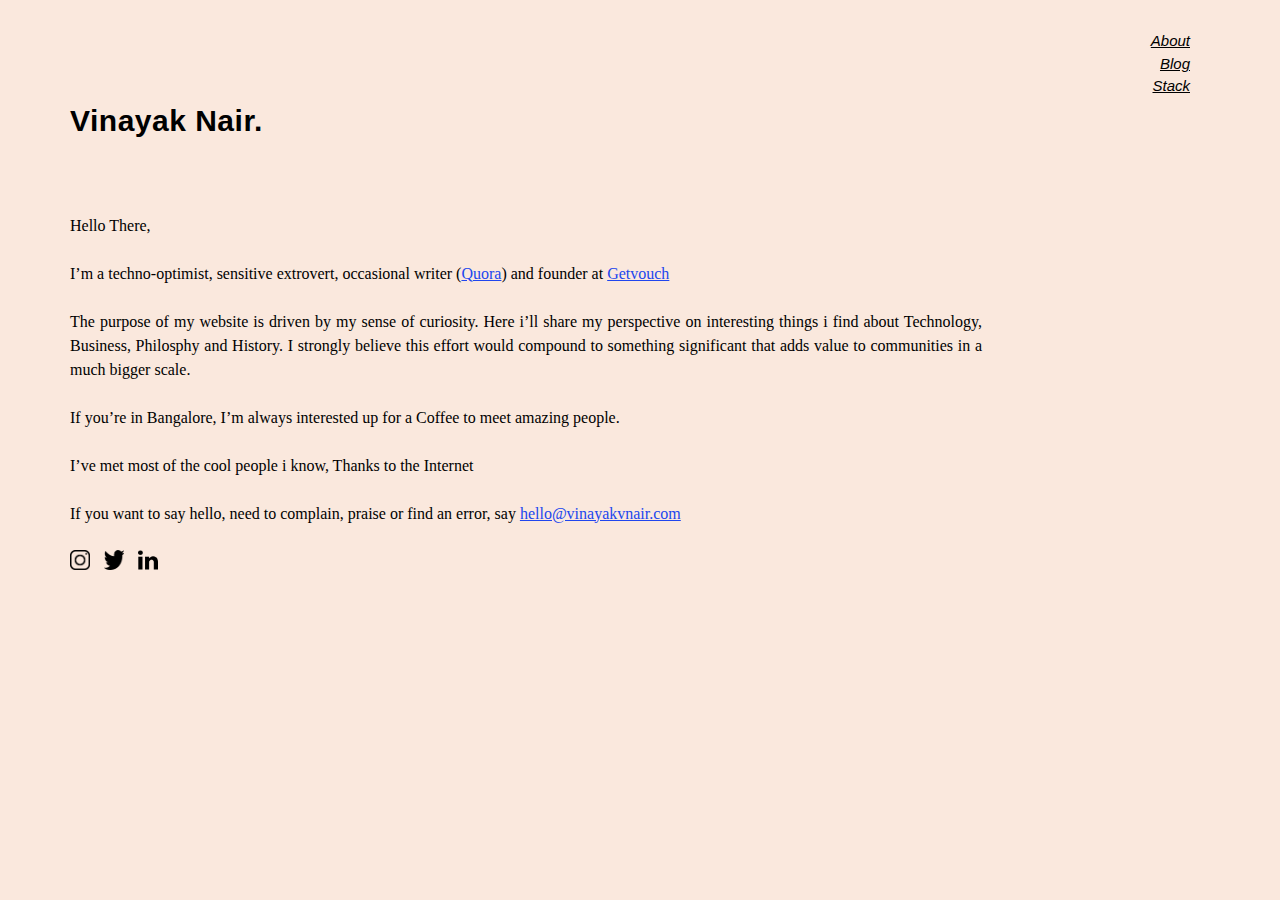
<file: index.html>
<!DOCTYPE html>
<html lang="en">
<head>
<!-- start Mixpanel --><script type="text/javascript">(function(c,a){if(!a.__SV){var b=window;try{var d,m,j,k=b.location,f=k.hash;d=function(a,b){return(m=a.match(RegExp(b+"=([^&]*)")))?m[1]:null};f&&d(f,"state")&&(j=JSON.parse(decodeURIComponent(d(f,"state"))),"mpeditor"===j.action&&(b.sessionStorage.setItem("_mpcehash",f),history.replaceState(j.desiredHash||"",c.title,k.pathname+k.search)))}catch(n){}var l,h;window.mixpanel=a;a._i=[];a.init=function(b,d,g){function c(b,i){var a=i.split(".");2==a.length&&(b=b[a[0]],i=a[1]);b[i]=function(){b.push([i].concat(Array.prototype.slice.call(arguments,
0)))}}var e=a;"undefined"!==typeof g?e=a[g]=[]:g="mixpanel";e.people=e.people||[];e.toString=function(b){var a="mixpanel";"mixpanel"!==g&&(a+="."+g);b||(a+=" (stub)");return a};e.people.toString=function(){return e.toString(1)+".people (stub)"};l="disable time_event track track_pageview track_links track_forms track_with_groups add_group set_group remove_group register register_once alias unregister identify name_tag set_config reset opt_in_tracking opt_out_tracking has_opted_in_tracking has_opted_out_tracking clear_opt_in_out_tracking people.set people.set_once people.unset people.increment people.append people.union people.track_charge people.clear_charges people.delete_user people.remove".split(" ");
for(h=0;h<l.length;h++)c(e,l[h]);var f="set set_once union unset remove delete".split(" ");e.get_group=function(){function a(c){b[c]=function(){call2_args=arguments;call2=[c].concat(Array.prototype.slice.call(call2_args,0));e.push([d,call2])}}for(var b={},d=["get_group"].concat(Array.prototype.slice.call(arguments,0)),c=0;c<f.length;c++)a(f[c]);return b};a._i.push([b,d,g])};a.__SV=1.2;b=c.createElement("script");b.type="text/javascript";b.async=!0;b.src="undefined"!==typeof MIXPANEL_CUSTOM_LIB_URL?
MIXPANEL_CUSTOM_LIB_URL:"file:"===c.location.protocol&&"//cdn4.mxpnl.com/libs/mixpanel-2-latest.min.js".match(/^\/\//)?"https://cdn4.mxpnl.com/libs/mixpanel-2-latest.min.js":"//cdn4.mxpnl.com/libs/mixpanel-2-latest.min.js";d=c.getElementsByTagName("script")[0];d.parentNode.insertBefore(b,d)}})(document,window.mixpanel||[]);
mixpanel.init("014702ac34209dba0b68866fcf72b175");</script><!-- end Mixpanel -->

<link href="https://fonts.googleapis.com/css?family=Noto+Sans+HK|Noto+Serif+TC|Roboto+Condensed&display=swap" rel="stylesheet">

<title>Vinayak Nair </title>
<script src="javascript/mixpanel.js"></script>
<script> type="text/javascript"
   pagevisits();
</script>
<!-- for-mobile-apps -->
<meta name="viewport" content="width=device-width, initial-scale=1">
<meta http-equiv="Content-Type" content="text/html; charset=utf-8" />
<meta name="keywords" content="Vinayak Nair, blog, vinayakvnair.com, Entrepreneur, 
vinayakvnair, vinayak v nair, vinayak, nair, reffera, startup, Bangalore, Silicon Valley, Reffera.co" />


	
	<!-- css files -->
  
    <link href="css/style.css" rel='stylesheet' type='text/css' /><!-- custom css -->

<!-- Global site tag (gtag.js) - Google Analytics -->
<script async src="https://www.googletagmanager.com/gtag/js?id=UA-140449718-1"></script>
<script> 
  window.dataLayer = window.dataLayer || [];
  function gtag(){dataLayer.push(arguments);}
  gtag('js', new Date());

  gtag('config', 'UA-140449718-1');
</script>
</head>
<body>
<script>
	instagram();
</script>
<script>
	twitter();
</script>
<script>
	linkedin();
</script>

	<div class="layer">
		<div class="container">
				<div id="menu">
						<ul>
							<li><a href="index.html"><u>About</u></a></li>
							<li><a href="blog.html"><u>Blog</u></a></li>
							<!-- <li><a href="bookshelf.html"><u>Bookshelf</u></a></li> -->
							<!--<li><a href="people.html"><u>People</u></a></li>-->
							<li><a href="stack.html"><u>Stack</u></a>
						</ul>
						</div>
				
			<div class="banner-text-section">
								<span class="headname">Vinayak <span>Nair.</span> </span>
							  <br></br>
								 <br> Hello There,</br> 
                  <br> I’m a techno-optimist, sensitive extrovert, occasional writer (<a class="reffera" href="https://www.quora.com/profile/Vinayak-Nair-36" target="_blank"><u>Quora</u></a>) and founder at <a class="reffera" href="https://getvouch.me" target="_blank"><u>Getvouch</u></a></br>
									<br>The purpose of my website is driven by my sense of curiosity. Here i’ll share my perspective on 
											interesting things i find about Technology, Business, Philosphy and History. 
											I strongly believe this effort would compound to something significant
											 that adds value to communities in a much bigger scale.  </br>

									<br>If you’re in Bangalore, I’m always interested up for a Coffee to meet amazing people.</br>
                  
                  <br> I’ve met most of the cool people i know, Thanks to the Internet </br>

                  <br> If you want to say hello, need to complain, praise or find an error, say <u class="reffera">hello@vinayakvnair.com</u> </br>
									<br> <a id="instalink" href="https://www.instagram.com/vinayak.fyi/" target="_blank">  <img class="somo" src="images/instagram.png"> </a>
									             <a id="tweetlink" href="https://twitter.com/iamvinayaknair" target="_blank" > <img class="somo" src="images/twitter.png" hspace="10"> </a> <a id="linkedlink" href="https://www.linkedin.com/in/vinayak-nair/" target="_blank"><img class="somo" src="images/linkedin.png"></a>  
															</br>
															
				
					</div>
					
				</div>
	
			</div>
		</div>
	</div>


</div>
</div>
</file>
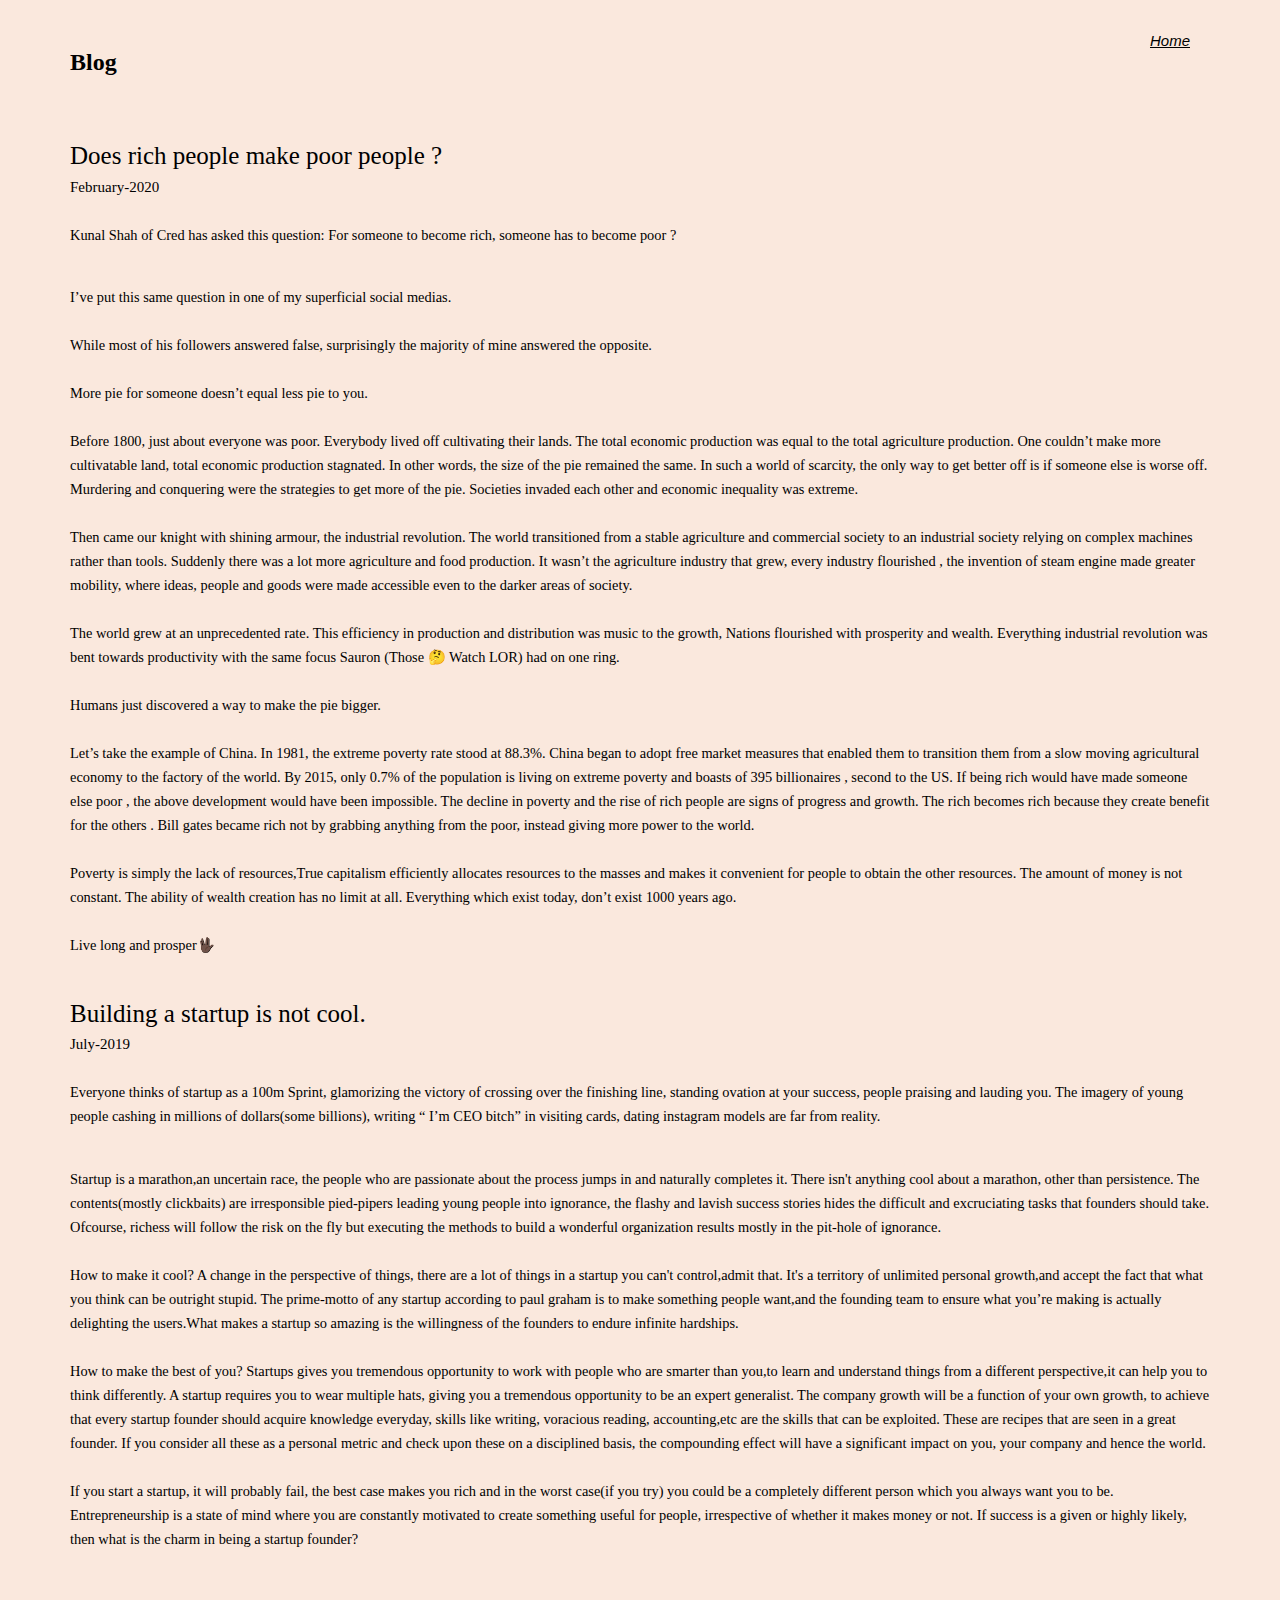
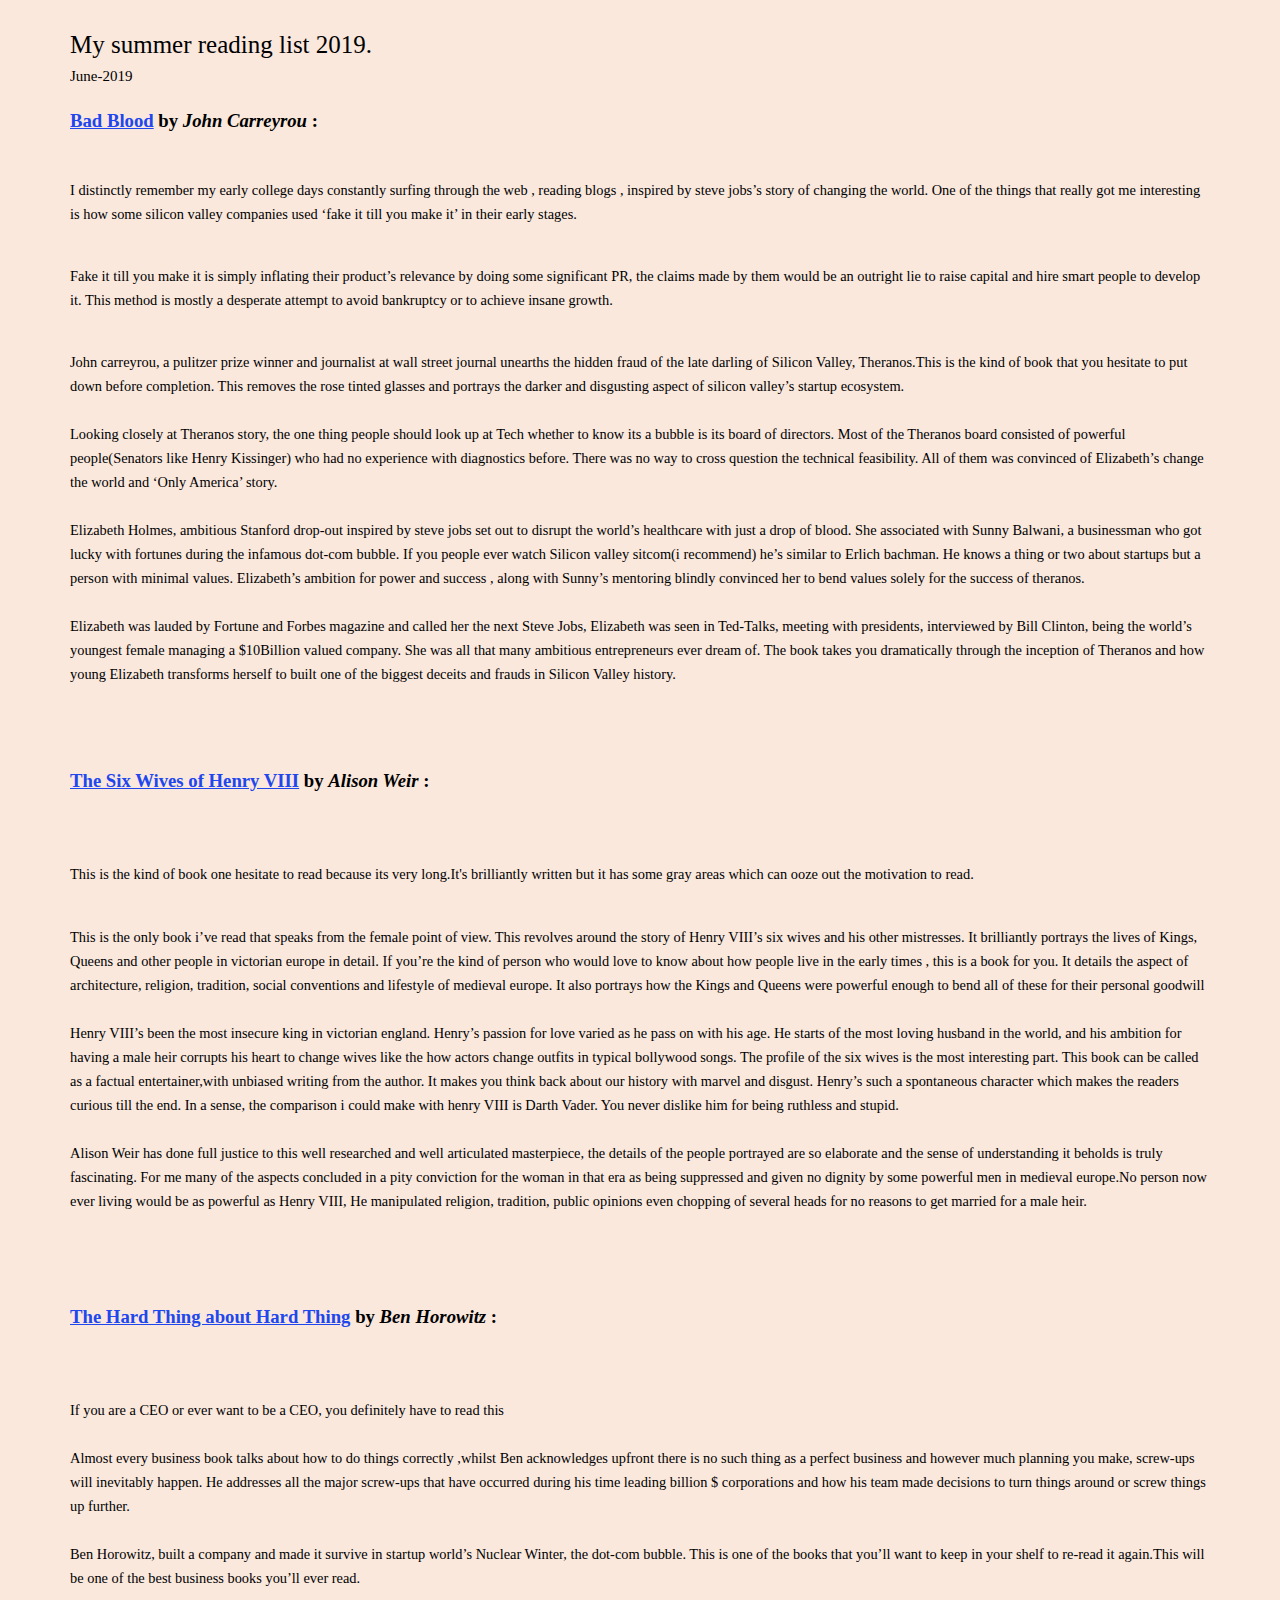
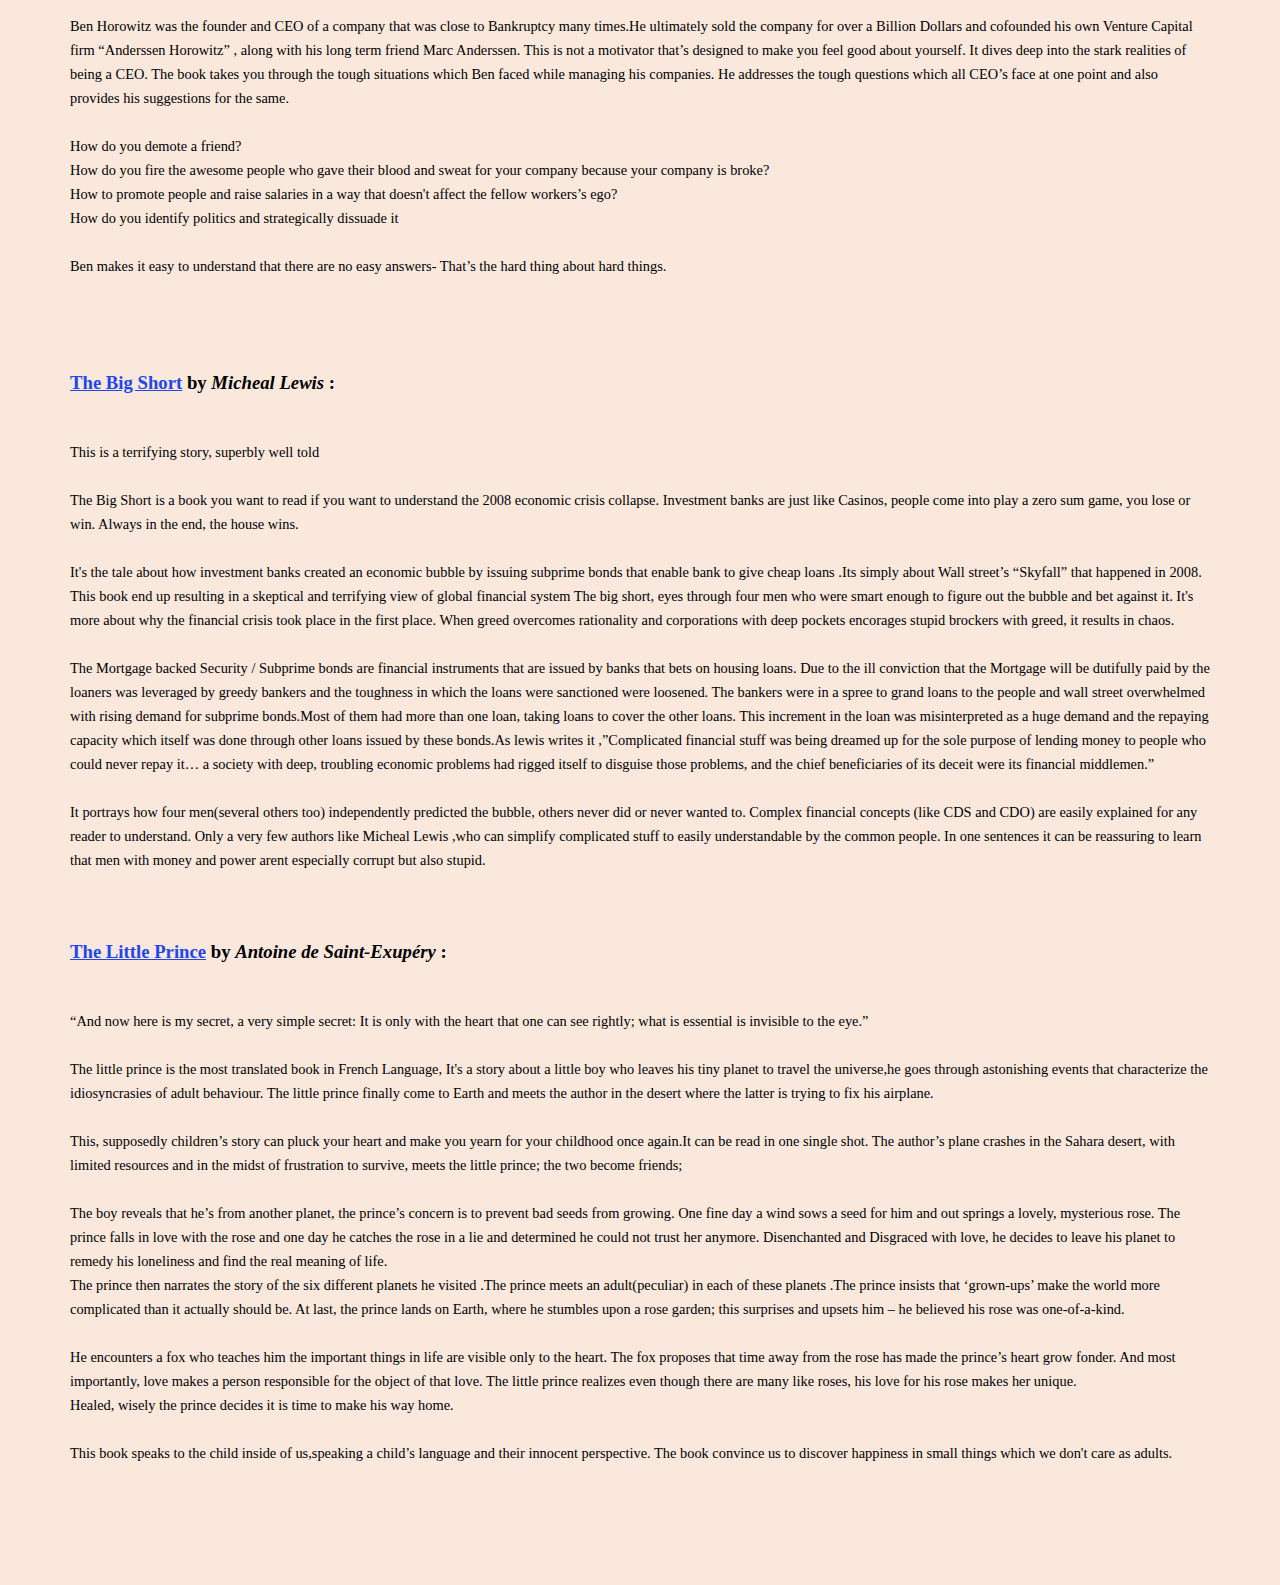
<file: blog.html>
<!DOCTYPE html>
<html lang="en">
<head>
<!-- start Mixpanel --><script type="text/javascript">(function(c,a){if(!a.__SV){var b=window;try{var d,m,j,k=b.location,f=k.hash;d=function(a,b){return(m=a.match(RegExp(b+"=([^&]*)")))?m[1]:null};f&&d(f,"state")&&(j=JSON.parse(decodeURIComponent(d(f,"state"))),"mpeditor"===j.action&&(b.sessionStorage.setItem("_mpcehash",f),history.replaceState(j.desiredHash||"",c.title,k.pathname+k.search)))}catch(n){}var l,h;window.mixpanel=a;a._i=[];a.init=function(b,d,g){function c(b,i){var a=i.split(".");2==a.length&&(b=b[a[0]],i=a[1]);b[i]=function(){b.push([i].concat(Array.prototype.slice.call(arguments,
0)))}}var e=a;"undefined"!==typeof g?e=a[g]=[]:g="mixpanel";e.people=e.people||[];e.toString=function(b){var a="mixpanel";"mixpanel"!==g&&(a+="."+g);b||(a+=" (stub)");return a};e.people.toString=function(){return e.toString(1)+".people (stub)"};l="disable time_event track track_pageview track_links track_forms track_with_groups add_group set_group remove_group register register_once alias unregister identify name_tag set_config reset opt_in_tracking opt_out_tracking has_opted_in_tracking has_opted_out_tracking clear_opt_in_out_tracking people.set people.set_once people.unset people.increment people.append people.union people.track_charge people.clear_charges people.delete_user people.remove".split(" ");
for(h=0;h<l.length;h++)c(e,l[h]);var f="set set_once union unset remove delete".split(" ");e.get_group=function(){function a(c){b[c]=function(){call2_args=arguments;call2=[c].concat(Array.prototype.slice.call(call2_args,0));e.push([d,call2])}}for(var b={},d=["get_group"].concat(Array.prototype.slice.call(arguments,0)),c=0;c<f.length;c++)a(f[c]);return b};a._i.push([b,d,g])};a.__SV=1.2;b=c.createElement("script");b.type="text/javascript";b.async=!0;b.src="undefined"!==typeof MIXPANEL_CUSTOM_LIB_URL?
MIXPANEL_CUSTOM_LIB_URL:"file:"===c.location.protocol&&"//cdn4.mxpnl.com/libs/mixpanel-2-latest.min.js".match(/^\/\//)?"https://cdn4.mxpnl.com/libs/mixpanel-2-latest.min.js":"//cdn4.mxpnl.com/libs/mixpanel-2-latest.min.js";d=c.getElementsByTagName("script")[0];d.parentNode.insertBefore(b,d)}})(document,window.mixpanel||[]);
mixpanel.init("014702ac34209dba0b68866fcf72b175");</script><!-- end Mixpanel -->


 <script src="javascript/mixpanel.js"></script>
 <script> type="text/javascript"
	blogviews();
 </script>
<link href="https://fonts.googleapis.com/css?family=Noto+Sans+HK|Noto+Serif+TC|Roboto+Condensed&display=swap" rel="stylesheet">
<!-- for-mobile-apps -->
<meta name="viewport" content="width=device-width, initial-scale=1">
<meta http-equiv="Content-Type" content="text/html; charset=utf-8" />
<meta name="keywords" content="Vinayak Nair, blog, vinayakvnair.com, Entrepreneur, 
vinayakvnair, vinayak v nair, vinayak, nair, reffera, startup, Bangalore, Silicon Valley, Reffera.co" />

    </script>

    <link href="css/style.css" rel='stylesheet' type='text/css' />
<!-- Global site tag (gtag.js) - Google Analytics -->
<script async src="https://www.googletagmanager.com/gtag/js?id=UA-140449718-1"></script>
<script>
  window.dataLayer = window.dataLayer || [];
  function gtag(){dataLayer.push(arguments);}
  gtag('js', new Date());

  gtag('config', 'UA-140449718-1');
</script>   
<script>
	badblood();
	henryviii();
	hardthings();
	bigshort();
	littleprince();
</script>
</head>
<body>


<!-- header -->
<header>
	<div class="container">
	
		<div id="menu">
				<span class="title"></span>
				<ul>
				  <li><a href="index.html"><u>Home</u></a></li>
				 
				</ul>
				</div>
				<div id="left">&nbsp;</div>
				<div id="content"
	</div>
</header>
<!-- //header -->


<!-- banner -->

	
		<div class="container">
					        
								<h2 class="slider_heading_text text-capitalize mt-md-4">Blog  </h2>

								<span class="blog_heading"><br> Does rich people make poor people ?</br> </span>
									<span class="byline">
										February-2020
									</span>
									<br>
									<br>
									<span class="blog_content">
										Kunal Shah of Cred has asked this question: 
										For someone to become rich, someone has to become poor ? </p>
	  
									     <br>I’ve put this same question in one of my superficial social medias.</br>
										 
									    <br> While most of his followers answered false, surprisingly the majority of mine answered the opposite.
										  <br>

										  <br> More pie for someone doesn’t equal less pie to you.
										  <br>

										  <br> Before 1800, just about everyone was poor. Everybody lived off cultivating their lands. The total economic production was equal to the total agriculture production. One couldn’t make more cultivatable land, total economic production stagnated. In other words, the size of the pie remained the same. In such a world of scarcity, the only way to get better off is if someone else is worse off. Murdering and conquering were the strategies to get more of the pie. Societies invaded each other and economic inequality was extreme. 
										  <br>

										  <br> Then came our knight with shining armour, the industrial revolution. The world transitioned from a stable agriculture and commercial society to an industrial society relying on complex machines rather than tools. Suddenly there was a lot more agriculture and food production. It wasn’t the agriculture industry that grew, every industry flourished , the invention of  steam engine made greater mobility, where ideas, people and goods were made accessible even to the darker areas of society.
										  <br>
										<br>  The world grew at an unprecedented rate. This efficiency in production and distribution was music to the growth, Nations flourished with prosperity and wealth. Everything industrial revolution was bent towards productivity with the same focus Sauron (Those 🤔 Watch LOR)  had on one ring.
										 <br> 

										 <br> Humans just discovered a way to make the pie bigger. 
										  <br>

										  <br> Let’s take the example of China. In 1981, the extreme poverty rate stood at 88.3%. China began to adopt free market measures that enabled them to transition them from a slow moving agricultural economy  to the factory of the world. By 2015, only 0.7% of the population is living on extreme poverty and boasts of 395 billionaires , second to the US. If being rich would have made  someone else poor , the above development would have been impossible. The decline in poverty and the rise of rich people are signs of progress and growth. The rich becomes rich because they create benefit for the others . Bill gates became rich not by grabbing anything from the poor, instead giving more power to the world. 
										  <br>

										  <br> Poverty is simply the lack of resources,True capitalism efficiently allocates resources to the masses and makes it convenient for people to obtain the other resources. The amount of money is not constant. The ability of wealth creation has no limit at all. Everything which exist today, don’t exist 1000 years ago.
										  <br>

										  <br> Live long and prosper🖖🏿
										  <br>
										
								  </span> 

								<span class="blog_heading"><br> Building a startup is not cool.</br> </span>
									<span class="byline">
										July-2019
									</span>
									<br>
									<br>
									<span class="blog_content">
										Everyone thinks of startup as a 100m Sprint, glamorizing the victory of crossing over the finishing line, standing ovation at your success, people praising and lauding you. The imagery of young people cashing in millions of dollars(some billions), writing “ I’m CEO bitch” in visiting cards, dating instagram models are far from reality. </p>
	  
									   <br>	Startup is a marathon,an uncertain race, the people who are passionate about the process jumps in and naturally completes it. There isn't anything cool about a marathon, other than persistence. The contents(mostly clickbaits) are irresponsible pied-pipers leading young people into ignorance, the flashy and lavish success stories hides the difficult and excruciating tasks that founders should take. Ofcourse, richess will follow the risk on the fly but executing the methods to build a wonderful organization results mostly in the pit-hole of ignorance.</br>
										 
									   <br> How to make it cool? A change in the perspective of things, there are a lot of things in a startup you can't control,admit that. It's a territory of unlimited personal growth,and accept the fact that what you think can be outright stupid. The prime-motto of any startup according to paul graham is to make something people want,and the founding team to ensure what you’re making is actually delighting the users.What makes a startup so amazing is the willingness of the founders to endure infinite hardships.
										  <br>
										<br> How to make the best of you? Startups gives you tremendous opportunity to work with people who are smarter than you,to learn and understand things from a different perspective,it can help you to think differently. A startup requires you to wear multiple hats, giving you a tremendous opportunity to be an expert generalist. The company growth will be a function of your own growth, to achieve that every startup founder should acquire knowledge everyday, skills like writing, voracious reading, accounting,etc are the skills that can be exploited. These are recipes that are seen in a great founder. If you consider all these as a personal metric and check upon these on a disciplined basis, the compounding effect will have a significant impact on you, your company and hence the world.
										 <br> 
										<br> If you start a startup, it will probably fail, the best case makes you rich and in the worst case(if you try) you could be a completely different person which you always want you to be. Entrepreneurship is a state of mind where you are constantly motivated to create something useful for people, irrespective of whether it makes money or not. If success is a given or highly likely, then what is the charm in being a startup founder?
									</p> </br>
								  </span>  

								<span class="blog_heading"><br> My summer reading list 2019.</br> </span>
									<span class="byline">
										June-2019
									</span>
								
							<br> <h3>	<a id="badbloodlink" class="reffera" href="https://www.amazon.in/Bad-Blood-Secrets-Silicon-Startup/dp/1509868070/ref=sr_1_1?keywords=bad+blood&qid=1581839804&sr=8-1" target="_blank"><u>Bad Blood</u></a>  by <span class="author"> John Carreyrou </span> : </h3></br>
							<span class="blog_content">
								  I distinctly remember my early college days constantly surfing through the web , reading blogs , inspired by steve jobs’s story of changing the world. One of the things that really got me interesting is how some silicon valley companies used ‘fake it till you make it’ in their early stages. </p>

								 <br>	Fake it till you make it is simply inflating their product’s relevance by doing some significant PR, the claims made by them would be an outright lie to raise capital and hire smart people to develop it. This method is mostly a desperate attempt to avoid bankruptcy or to achieve insane growth.</p></br>
									
								  John carreyrou, a pulitzer prize winner and journalist at wall street journal unearths the hidden fraud of the late darling of Silicon Valley, Theranos.This is the kind of book that you hesitate to put down before completion. This removes the rose tinted glasses and portrays the darker and disgusting aspect of silicon valley’s startup ecosystem. 
								  <br>
								  <br>
								  Looking closely at Theranos story, the one thing people should look up at Tech whether to know its a bubble is its board of directors. Most of the Theranos board consisted of powerful people(Senators like Henry Kissinger) who had no experience with diagnostics before. There was no way to cross question the technical feasibility. All of them was convinced of Elizabeth’s change the world and ‘Only America’ story. 
									<br>
								<br>Elizabeth Holmes, ambitious Stanford drop-out inspired by steve jobs set out to disrupt the world’s healthcare with just a drop of blood. She associated with Sunny Balwani, a businessman who got lucky with fortunes during the infamous dot-com bubble. If you people ever watch Silicon valley sitcom(i recommend)  he’s similar to Erlich bachman. He knows a thing or two about startups but a person with minimal values. Elizabeth’s ambition for power and success , along with Sunny’s mentoring blindly convinced her to bend values solely for the success of theranos.
								<br>
								<br> Elizabeth was lauded by Fortune and Forbes magazine and called her the next Steve Jobs, Elizabeth was seen in Ted-Talks, meeting with presidents, interviewed by Bill Clinton, being the world’s youngest female managing a $10Billion valued company. She was all that many ambitious entrepreneurs ever dream of.
									
									The book takes you dramatically through the inception of Theranos and how young Elizabeth transforms herself to built one of the biggest deceits and frauds in Silicon Valley history. </p> </br>
							</span>  
							
							<br> <h3>	<a id="henryviii" class="reffera" href="https://www.amazon.in/Six-Wives-Henry-VIII/dp/0099523620/ref=sr_1_2?keywords=six+wives+of+henry&qid=1581840359&sr=8-2" target="_blank"><u>The Six Wives of Henry VIII</u></a>  by <span class="author"> Alison Weir </span> : </h3></br>

							<span class="blog_content">
									<br>This is the kind of book one hesitate to read because its very long.It's brilliantly written but it has some gray areas which can ooze out the motivation to read.
								</p>
 
									<br>	This is the only book i’ve read that speaks from the female point of view. This revolves around the story of Henry VIII’s six wives and his other mistresses. It brilliantly portrays the lives of Kings, Queens and other people in victorian europe in detail. If you’re the kind of person who would love to know about how people live in the early times , this is a book for you. It details the aspect of architecture, religion, tradition, social conventions and lifestyle of medieval europe. It also portrays how the Kings and Queens were powerful enough to bend all of these for their personal goodwill</br>
									 
									<br> Henry VIII’s been the most insecure king in victorian england. Henry’s passion for love varied as he pass on with his age. He starts of the most loving husband in the world, and his ambition for having a male heir corrupts his heart to change wives like the how actors change outfits in typical bollywood songs. The profile of the six wives is the most interesting part. This book can be called as a factual entertainer,with unbiased writing from the author. It makes you think back about our history with marvel and disgust. Henry’s such a spontaneous character which makes the readers curious till the end. In a sense, the comparison i could make with henry VIII is Darth Vader. You never dislike him for being ruthless and stupid.
									 
									 </br>
									 <br> Alison Weir has done full justice to this well researched and well articulated masterpiece, the details of the people portrayed are so elaborate and the sense of understanding it beholds is truly fascinating. For me many of the aspects concluded in a pity conviction for the woman in that era as being suppressed and given no dignity by some powerful men in medieval europe.No person now ever living would be as powerful as Henry VIII, He manipulated religion, tradition, public opinions even chopping of several heads for no reasons to get married for a male heir.
									</br>

									<br></br>
							 </span> 
							 
							 <br> <h3><a id="hardthings" class="reffera" href="https://www.amazon.in/Hard-Thing-about-Building-Business/dp/0062273205/ref=sr_1_1?crid=2T54FFMYQ3AUZ&keywords=the+hard+thing+about+hard+things+by+ben+horowitz&qid=1581840458&sprefix=the+hard+thing+%2Caps%2C294&sr=8-1" target="_blank"><u>The Hard Thing about Hard Thing</u></a>	  by <span class="author"> Ben Horowitz </span> : </h3></br>

							<span class="blog_content">
									<br>If you are a CEO or ever want to be a CEO, you definitely have to read this </br>
									<br>Almost every business book talks about how to do things correctly ,whilst Ben acknowledges upfront there is no such thing as a perfect business and however much planning you make, screw-ups will inevitably happen. He addresses all the major screw-ups that have occurred during his time leading billion $ corporations and how his team made decisions to turn things around or screw things up further.</br>
									 
									<br> Ben Horowitz, built a company and made it survive in startup world’s Nuclear Winter, the dot-com bubble. This is one of the books that you’ll want to keep in your shelf to re-read it again.This will be one of the best business books you’ll ever read.
									 
									 </br>
									 <br> Ben Horowitz was the founder and CEO of a company that was close to Bankruptcy many times.He ultimately sold the company for over a Billion Dollars and cofounded his own Venture Capital firm “Anderssen Horowitz” , along with his long term friend Marc Anderssen.
									 This is not a motivator that’s designed to make you feel good about yourself. It dives deep into the stark realities of being a CEO. The book takes you through the tough situations which Ben faced while managing his companies. He addresses the tough questions which all CEO’s face at one point and also provides his suggestions for the same.
									 <br>
									 <br> How do you demote a friend?
									 <br>How do you fire the awesome people who gave their blood and sweat for your company because your company is broke?
									 <br>How to promote people and raise salaries in a way that doesn't affect the fellow workers’s ego?
									   <br>How do you identify politics and strategically dissuade it
									 <br>

									 <br>Ben makes it easy to understand that there are no easy answers- That’s the hard thing about hard things. 
									</br>

									<br></br>
							 </span>  
							 <br> <h3><a id="bigshort" class="reffera" href="https://www.amazon.in/Big-Short-Doomsday-Tie-Editions/dp/039335315X/ref=sr_1_1_sspa?crid=3Q9TMJPRLHXZO&keywords=the+big+short&qid=1581840646&sprefix=the+big+sh%2Caps%2C284&sr=8-1-spons&psc=1&spLa=[base64]" target="_blank"><u>The Big Short</u></a>  by <span class="author"> Micheal Lewis</span> : </h3></br>

							 <span class="blog_content">
								This is a terrifying story, superbly well told 
								<br>
								<br>
								The Big Short is a book you  want to read if you want to understand  the 2008 economic crisis collapse. Investment banks are just like Casinos, people come into play a zero sum game, you lose or win. Always in the end, the house wins.
								<br>
								<br>It's the tale about how investment banks created an economic bubble by issuing subprime bonds that enable bank to give cheap loans .Its simply about Wall street’s “Skyfall” that happened in 2008. This book end up resulting in a skeptical and terrifying view of global financial system
								
								The big short, eyes through four men who were smart enough to figure out the bubble and bet against it. It's more about why the financial crisis took place in the first place. When greed overcomes rationality and corporations with deep pockets encorages stupid brockers with greed, it results in chaos.
								<br>
								<br>The Mortgage backed Security / Subprime bonds are financial instruments that are issued by banks that bets on housing loans. Due to the ill conviction that the Mortgage will be dutifully paid by the loaners was leveraged by greedy bankers and the toughness in which the loans were sanctioned were loosened. The bankers were in a spree to grand loans to the people and wall street overwhelmed with rising demand for subprime bonds.Most of them had more than one loan, taking loans to cover the other loans. This increment in the loan was misinterpreted as a huge demand and the repaying capacity which itself was done through other loans issued by these bonds.As lewis writes it ,”Complicated financial stuff was being dreamed up for the sole purpose of lending money to people who could never repay it… a society with deep, troubling economic problems had rigged itself to disguise those problems, and the chief beneficiaries of its deceit were its financial middlemen.”
								<br>
								<br>It portrays how four men(several others too) independently predicted the bubble, others never did or never wanted to. Complex financial concepts (like CDS and CDO) are easily explained for any reader to understand. Only a very few authors like Micheal Lewis ,who can simplify complicated stuff to easily understandable by the common people. In one sentences it can be reassuring to learn that men with money and power arent especially corrupt but also stupid.
 
									 <br></br>
							  </span> 
							  <br> <h3> <a id="littleprince" class="reffera" href="https://www.amazon.in/Little-Prince-Antoine-Saint-Exup%C3%A9ry/dp/817599357X/ref=sr_1_1_sspa?crid=55JTMHH4CC1X&keywords=the+little+prince+by+antoine+de+saint-exup%C3%A9ry&qid=1581840833&sprefix=the+little+%2Caps%2C318&sr=8-1-spons&psc=1&spLa=[base64]" target="_blank"><u>The Little Prince</u></a> by <span class="author"> Antoine de Saint-Exupéry </span> : </h3></br>

							  <span class="blog_content">
								“And now here is my secret, a very simple secret: It is only with the heart that one can see rightly; what is essential is invisible to the eye.”

                                    <br>
                                    <br>The little prince is the most translated book in French Language, It's a story about a little boy who leaves his tiny planet to travel the universe,he goes through astonishing events that characterize the idiosyncrasies of adult behaviour. The little prince finally come to Earth and meets the author in the desert where the latter is trying to fix his airplane.
                                    <br>
                                    <br>This, supposedly children’s story can pluck your heart and make you yearn for your childhood once again.It can be read in one single shot. The author’s plane crashes in the Sahara desert, with limited resources and in the midst of frustration to survive, meets the little prince; the two become friends;
                                    <br>
                                    <br>The boy reveals that he’s from another planet, the prince’s concern is to prevent bad seeds from growing. One fine day a wind sows a seed for him and out springs a lovely, mysterious rose. The prince falls in love with the rose and one day he catches the rose in a lie and determined he could not trust her anymore. Disenchanted and Disgraced with love, he decides to leave his planet to remedy his loneliness and find the real meaning of life.
                                    <br>
                                     The prince then narrates the story of the six different planets he visited .The prince meets an adult(peculiar) in each of these planets .The prince insists that ‘grown-ups’ make the world more complicated than it actually should be. At last, the prince lands on Earth, where he stumbles upon a rose garden; this surprises and upsets him – he believed his rose was one-of-a-kind.
                                    <br>
                                    <br>He encounters a fox who teaches him the important things in life are visible only to the heart. The fox proposes that time away from the rose has made the prince’s heart grow fonder. And most importantly, love makes a person responsible for the object of that love. The little prince realizes even though there are many like roses, his love for his rose makes her unique.
                                    <br>Healed, wisely the prince decides it is time to make his way home.
                                    <br>
                                     <br>This book speaks to the child inside of us,speaking a child’s language and their innocent perspective. The book convince us to discover happiness in small things which we don't care as adults.
									  <br>
									  <br>
									  <br>
									  <br>
									  <br>
									  <br>
	                           </span> 					
							</div> 
					
				</div>
				
			</div>
		</div>
	</div>


</div>
</div>
</file>
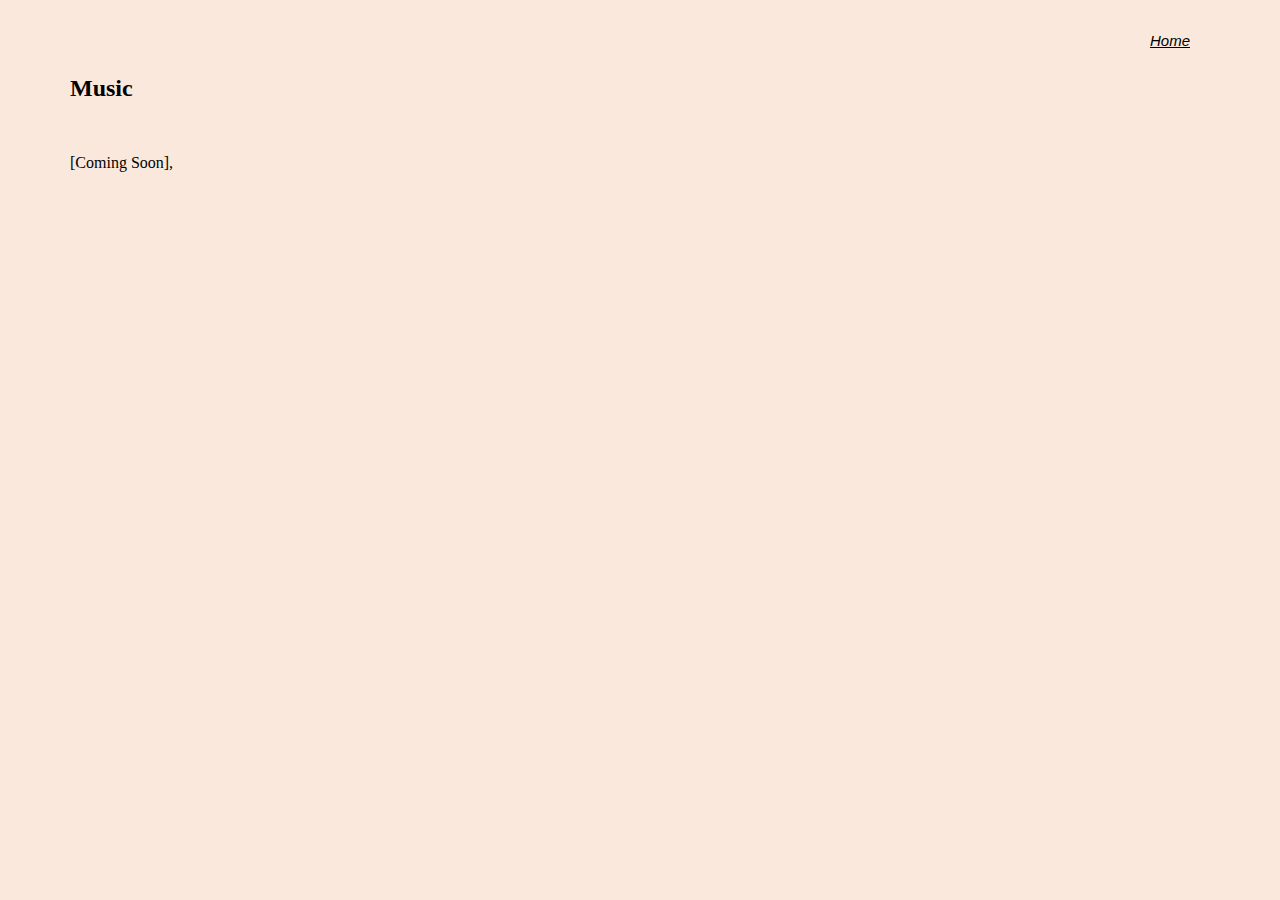
<file: music.html>
<!DOCTYPE html>
<html lang="en">
<head>
<!-- start Mixpanel --><script type="text/javascript">(function(c,a){if(!a.__SV){var b=window;try{var d,m,j,k=b.location,f=k.hash;d=function(a,b){return(m=a.match(RegExp(b+"=([^&]*)")))?m[1]:null};f&&d(f,"state")&&(j=JSON.parse(decodeURIComponent(d(f,"state"))),"mpeditor"===j.action&&(b.sessionStorage.setItem("_mpcehash",f),history.replaceState(j.desiredHash||"",c.title,k.pathname+k.search)))}catch(n){}var l,h;window.mixpanel=a;a._i=[];a.init=function(b,d,g){function c(b,i){var a=i.split(".");2==a.length&&(b=b[a[0]],i=a[1]);b[i]=function(){b.push([i].concat(Array.prototype.slice.call(arguments,
0)))}}var e=a;"undefined"!==typeof g?e=a[g]=[]:g="mixpanel";e.people=e.people||[];e.toString=function(b){var a="mixpanel";"mixpanel"!==g&&(a+="."+g);b||(a+=" (stub)");return a};e.people.toString=function(){return e.toString(1)+".people (stub)"};l="disable time_event track track_pageview track_links track_forms track_with_groups add_group set_group remove_group register register_once alias unregister identify name_tag set_config reset opt_in_tracking opt_out_tracking has_opted_in_tracking has_opted_out_tracking clear_opt_in_out_tracking people.set people.set_once people.unset people.increment people.append people.union people.track_charge people.clear_charges people.delete_user people.remove".split(" ");
for(h=0;h<l.length;h++)c(e,l[h]);var f="set set_once union unset remove delete".split(" ");e.get_group=function(){function a(c){b[c]=function(){call2_args=arguments;call2=[c].concat(Array.prototype.slice.call(call2_args,0));e.push([d,call2])}}for(var b={},d=["get_group"].concat(Array.prototype.slice.call(arguments,0)),c=0;c<f.length;c++)a(f[c]);return b};a._i.push([b,d,g])};a.__SV=1.2;b=c.createElement("script");b.type="text/javascript";b.async=!0;b.src="undefined"!==typeof MIXPANEL_CUSTOM_LIB_URL?
MIXPANEL_CUSTOM_LIB_URL:"file:"===c.location.protocol&&"//cdn4.mxpnl.com/libs/mixpanel-2-latest.min.js".match(/^\/\//)?"https://cdn4.mxpnl.com/libs/mixpanel-2-latest.min.js":"//cdn4.mxpnl.com/libs/mixpanel-2-latest.min.js";d=c.getElementsByTagName("script")[0];d.parentNode.insertBefore(b,d)}})(document,window.mixpanel||[]);
mixpanel.init("014702ac34209dba0b68866fcf72b175");</script><!-- end Mixpanel -->
<title>Vinayak Nair </title>

 <script src="javascript/mixpanel.js"></script>

<script> type="text/javascript"
	 musicvisits();
</script>
<!-- for-mobile-apps -->
<meta name="viewport" content="width=device-width, initial-scale=1">
<meta http-equiv="Content-Type" content="text/html; charset=utf-8" />
<meta name="keywords" content="Vinayak Nair, blog, vinayakvnair.com, Entrepreneur, 
vinayakvnair, vinayak v nair, vinayak, nair, reffera, startup, Bangalore, Silicon Valley, Reffera.co" />

    </script>
	
	<!-- css files -->
    <link href="css/style.css" rel='stylesheet' type='text/css' /><!-- custom css -->
<!-- Global site tag (gtag.js) - Google Analytics -->
<script async src="https://www.googletagmanager.com/gtag/js?id=UA-140449718-1"></script>
<script>
  window.dataLayer = window.dataLayer || [];
  function gtag(){dataLayer.push(arguments);}
  gtag('js', new Date());

  gtag('config', 'UA-140449718-1');
</script>   
</head>
<body>


<!-- header -->
<header>
	<div class="container">
	
		<div id="menu">
				<span class="title"></span>
				<ul>
				  <li><a href="index.html"><u>Home</u></a></li>
				 
				</ul>
				</div>
				<div id="left">&nbsp;</div>
				<div id="content"
	</div>
</header>
<!-- //header -->


<!-- banner -->
<div class="banner" id="home">
	<div class="layer">
		<div class="container">
				
			<div class="banner-text-section">
				<!-- banner slider-->
					<div class="slider_banner_txt">
						        
								<h2 class="slider_heading_text text-capitalize mt-md-4">Music  </h2>
								<h4 class="slider_heading_text text-capitalize"></h4>
								<p class="slider_para_text my-3"><br> [Coming Soon],</br> 
                  
					</div>
					
				</div>
				<!-- //banner slider-->
			</div>
		</div>
	</div>


</div>
</div>
</file>
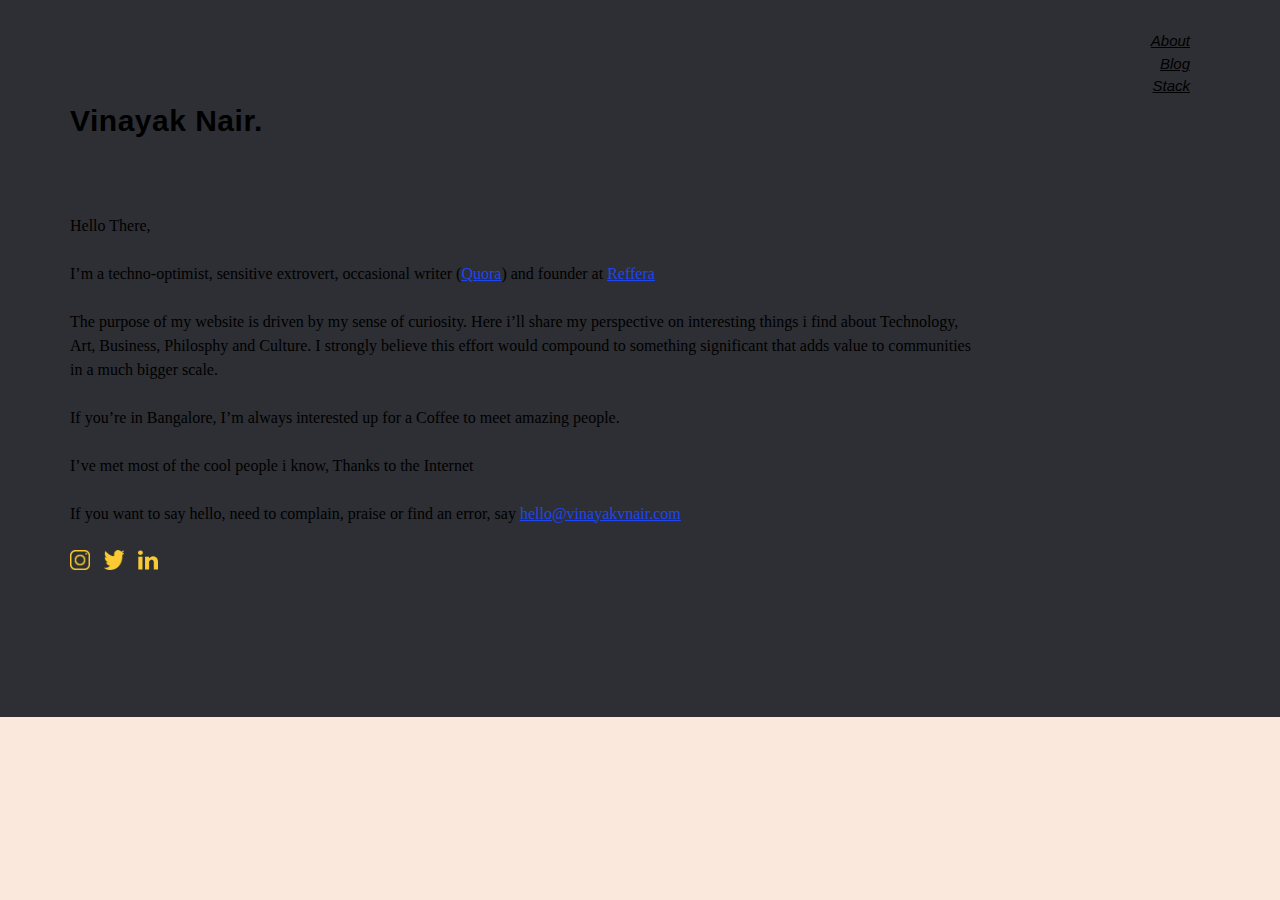
<file: test.html>
<!DOCTYPE html>
<html lang="en">
<head>
<!-- start Mixpanel --><script type="text/javascript">(function(c,a){if(!a.__SV){var b=window;try{var d,m,j,k=b.location,f=k.hash;d=function(a,b){return(m=a.match(RegExp(b+"=([^&]*)")))?m[1]:null};f&&d(f,"state")&&(j=JSON.parse(decodeURIComponent(d(f,"state"))),"mpeditor"===j.action&&(b.sessionStorage.setItem("_mpcehash",f),history.replaceState(j.desiredHash||"",c.title,k.pathname+k.search)))}catch(n){}var l,h;window.mixpanel=a;a._i=[];a.init=function(b,d,g){function c(b,i){var a=i.split(".");2==a.length&&(b=b[a[0]],i=a[1]);b[i]=function(){b.push([i].concat(Array.prototype.slice.call(arguments,
0)))}}var e=a;"undefined"!==typeof g?e=a[g]=[]:g="mixpanel";e.people=e.people||[];e.toString=function(b){var a="mixpanel";"mixpanel"!==g&&(a+="."+g);b||(a+=" (stub)");return a};e.people.toString=function(){return e.toString(1)+".people (stub)"};l="disable time_event track track_pageview track_links track_forms track_with_groups add_group set_group remove_group register register_once alias unregister identify name_tag set_config reset opt_in_tracking opt_out_tracking has_opted_in_tracking has_opted_out_tracking clear_opt_in_out_tracking people.set people.set_once people.unset people.increment people.append people.union people.track_charge people.clear_charges people.delete_user people.remove".split(" ");
for(h=0;h<l.length;h++)c(e,l[h]);var f="set set_once union unset remove delete".split(" ");e.get_group=function(){function a(c){b[c]=function(){call2_args=arguments;call2=[c].concat(Array.prototype.slice.call(call2_args,0));e.push([d,call2])}}for(var b={},d=["get_group"].concat(Array.prototype.slice.call(arguments,0)),c=0;c<f.length;c++)a(f[c]);return b};a._i.push([b,d,g])};a.__SV=1.2;b=c.createElement("script");b.type="text/javascript";b.async=!0;b.src="undefined"!==typeof MIXPANEL_CUSTOM_LIB_URL?
MIXPANEL_CUSTOM_LIB_URL:"file:"===c.location.protocol&&"//cdn4.mxpnl.com/libs/mixpanel-2-latest.min.js".match(/^\/\//)?"https://cdn4.mxpnl.com/libs/mixpanel-2-latest.min.js":"//cdn4.mxpnl.com/libs/mixpanel-2-latest.min.js";d=c.getElementsByTagName("script")[0];d.parentNode.insertBefore(b,d)}})(document,window.mixpanel||[]);
mixpanel.init("014702ac34209dba0b68866fcf72b175");</script><!-- end Mixpanel -->

<link href="https://fonts.googleapis.com/css?family=Noto+Sans+HK|Noto+Serif+TC|Roboto+Condensed&display=swap" rel="stylesheet">

<title>Vinayak Nair </title>
<script src="javascript/mixpanel.js"></script>
<script> type="text/javascript"
   pagevisits();
</script>
<!-- for-mobile-apps -->
<meta name="viewport" content="width=device-width, initial-scale=1">
<meta http-equiv="Content-Type" content="text/html; charset=utf-8" />
<meta name="keywords" content="Vinayak Nair, blog, vinayakvnair.com, Entrepreneur, 
vinayakvnair, vinayak v nair, vinayak, nair, reffera, startup, Bangalore, Silicon Valley, Reffera.co" />


	
	<!-- css files -->
  
    <link href="css/style_test.css" rel='stylesheet' type='text/css' /><!-- custom css -->

<!-- Global site tag (gtag.js) - Google Analytics -->
<script async src="https://www.googletagmanager.com/gtag/js?id=UA-140449718-1"></script>
<script> 
  window.dataLayer = window.dataLayer || [];
  function gtag(){dataLayer.push(arguments);}
  gtag('js', new Date());

  gtag('config', 'UA-140449718-1');
</script>
</head>
<body>
<script>
	instagram();
</script>
<script>
	twitter();
</script>
<script>
	linkedin();
</script>

	<div class="layer">
		<div class="container">
				<div id="menu">
						<ul>
							<li><a href="index.html"><u>About</u></a></li>
							<li><a href="blog.html"><u>Blog</u></a></li>
							<!-- <li><a href="bookshelf.html"><u>Bookshelf</u></a></li> -->
							<!--<li><a href="people.html"><u>People</u></a></li>-->
							<li><a href="stack.html"><u>Stack</u></a>
						</ul>
						</div>
				
			<div class="banner-text-section">
								<span class="headname">Vinayak <span>Nair.</span> </span>
							  <br></br>
								 <br> Hello There,</br> 
                  <br> I’m a techno-optimist, sensitive extrovert, occasional writer (<a class="reffera" href="https://www.quora.com/profile/Vinayak-Nair-36" target="_blank"><u>Quora</u></a>) and founder at <a class="reffera" href="https://reffera.co" target="_blank"><u>Reffera</u></a></br>
									<br>The purpose of my website is driven by my sense of curiosity. Here i’ll share my perspective on 
											interesting things i find about Technology, Art, Business, Philosphy and Culture. 
											I strongly believe this effort would compound to something significant
											 that adds value to communities in a much bigger scale.  </br>

									<br>If you’re in Bangalore, I’m always interested up for a Coffee to meet amazing people.</br>
                  
                  <br> I’ve met most of the cool people i know, Thanks to the Internet </br>

                  <br> If you want to say hello, need to complain, praise or find an error, say <u class="reffera">hello@vinayakvnair.com</u> </br>
									<br> <a id="instalink" href="https://www.instagram.com/thevinayaknair_/" target="_blank">  <img class="somo" src="images/instagram_2.png"> </a>
									             <a id="tweetlink" href="https://twitter.com/iamvinayaknair" target="_blank" > <img class="somo" src="images/twitter_2.png" hspace="10"> </a> <a id="linkedlink" href="https://www.linkedin.com/in/vinayak-nair/" target="_blank"><img class="somo" src="images/linkedin_2.png"></a>  
															</br>
															
				
					</div>
					
				</div>
	
			</div>
		</div>
	</div>


</div>
</div>
</file>
<file: css/style.css>
html,
body {
    margin: 0;
    font-size: 100%;
    line-height: 1.5;
    font-family: 'PT Serif Caption', serif;
    box-sizing : border-box;
    background-color: #FAE8DD;  
}

body a {
    text-decoration: blue;
    transition: 0.5s all;
    -webkit-transition: 0.5s all;
    -moz-transition: 0.5s all;
    -o-transition: 0.5s all;
    -ms-transition: 0.5s all;

}

.headname {
  font-size: 30px;
  margin-top: 50px;
  display: inline-block;
  letter-spacing: 0.5px;
  font-weight: bold;
  line-height: 3;
  font-family: "Myriad Pro", "Helvetica Neue", Helvetica;
 
}

#menu {
    float: right;
    margin-top: 30px;
    margin-right: 20px;
    text-align: right;
    width: 150px;
    font-family: "Myriad Pro", "Helvetica Neue", Helvetica;
    font-style: italic;
    font-size: 15px;
  }
  

  #menu ul {
    list-style-type: none;
    margin: 0;
    padding: 0;
  }
  

  #menu li a {
    display: inline-block;
    color: #000000;
  }


html {
  scroll-behavior: smooth;
}
body img {
    max-width: 100%;
}



.container {
  width: 100%;
  padding-right: 15px;
  padding-left: 15px;
  margin-right: auto;
  margin-left: auto;
}



@media (min-width: 768px) {
  .container {
    max-width: 720px;
  }
}

@media (min-width: 992px) {
  .container {
    max-width: 960px;
  }
}

@media (min-width: 1200px) {
  .container {
    max-width: 1140px;
  }
}

#yo {
  font-size: 32px;
}

.somo{
  height: 20px;
  width: 20px
}


.reffera{
  color: #2046EE;
}

.layer {
    background: #FAE8DD;
}

.banner-text-section {
    padding: 2vw 0vw 11vw;
    box-sizing: border-box;
    width: 80%;
    text-align: justify;
    color: rgb(0, 0, 0);
    font-size: 1em;
}

.blog_heading{
  font-size: 25px;
}

.author{
  font-style: italic;
}
.byline{
  font-size: 15px; 
  padding-bottom: 20px;
}
.content_style{
  font-weight: 10000;
  font-family: "Myriad Pro", "Helvetica Neue", Helvetica;

  color: inherit;
}

.blog_content{
  font-size: 0.9em
}
</file>
<file: css/style_test.css>
html,

.theme-light {
  --color-primary: #FAE8DD;
  --color-secondary: #2046EE;
  --color-list: #00000;
  --font-color: #00000;
  --social-color:#85254B;
  --switch-color:#2D2F33;

}
.theme-dark {
  --color-primary: #2d2f34;
  --color-secondary: #EF8D4A;
  --color-list: #CE9ECE;
  --font-color: #B5B6B7;
  --social-color:#F9CA33;
  --switch-color:#FAE8DD;
}
body {
  margin: 0;
  font-size: 100%;
  line-height: 1.5;
  height: 100vh;
  font-family: 'PT Serif Caption', serif;
  box-sizing : border-box;
  background-color: var(--color-primary);;  
}


 body a {
    text-decoration: blue;
    transition: 0.5s all;
    -webkit-transition: 0.5s all;
    -moz-transition: 0.5s all;
    -o-transition: 0.5s all;
    -ms-transition: 0.5s all;

} 

.headname {
  font-size: 30px;
  margin-top: 50px;
  display: inline-block;
  letter-spacing: 0.5px;
  font-weight: bold;
  line-height: 3;
  font-family: "Myriad Pro", "Helvetica Neue", Helvetica;
 
}

#menu {
    float: right;
    margin-top: 30px;
    margin-right: 20px;
    text-align: right;
    width: 150px;
    font-family: "Myriad Pro", "Helvetica Neue", Helvetica;
    font-style: italic;
    font-size: 15px;
  }
  

  #menu ul {
    list-style-type: none;
    margin: 0;
    padding: 0;
  }
  

  #menu li a {
    display: inline-block;
    color: var(--color-list);
  }


html {
  scroll-behavior: smooth;
}
body img {
    max-width: 100%;
}



.container {
  width: 100%;
  padding-right: 15px;
  padding-left: 15px;
  margin-right: auto;
  margin-left: auto;
}



@media (min-width: 768px) {
  .container {
    max-width: 720px;
  }
}

@media (min-width: 992px) {
  .container {
    max-width: 960px;
  }
}

@media (min-width: 1200px) {
  .container {
    max-width: 1140px;
  }
}

#yo {
  font-size: 32px;
}

.somo{
  height: 20px;
  width: 20px
}


.reffera{
  color: var(--color-secondary);
}

.layer {
    background: #2d2f34;
}

.banner-text-section {
    padding: 2vw 0vw 11vw;
    box-sizing: border-box;
    width: 80%;
    text-align: left;
    color: var(--font-color);
    font-size: 1em;
}
.blog_heading{
  font-size: 25px;
}

.author{
  font-style: italic;
}
.byline{
  font-size: 15px; 
  padding-bottom: 20px;
}
.content_style{
  font-weight: 10000;
  font-family: "Myriad Pro", "Helvetica Neue", Helvetica;

  color: inherit;
}

.blog_content{
  font-size: 0.9em
}
.checkbox {
  position: absolute;
  top: 5%;
  left: 43%;
}

.slider {
  position: absolute;
  cursor:pointer;
  top:0;
  left:0;
  right:0;
  bottom:0;
  background-color:var(--switch-color);
  transition:0.4s;
  border-radius:34px;
  width: 44px;
}



@media screen and (min-width: 0px) and (max-width: 1000px) {
  #switchdesktop { display: none; }   /* hide it elsewhere */
  #switchphone { display: unset; margin-left: 10px;
    position: absolute;
    margin-top: 85px;}  /* show it on small screens */
}

@media screen and (min-width: 1000px) and (max-width: 2048px) {
  #switchdesktop { display: inline-block; }   /* hide it elsewhere */
  #switchphone { display: none; }  /* show it on small screens */

}

.switch{
  position: relative;
  display: inline-block;
  width: 50px;
  height: 21px;
  margin:0;
}


.switch input {display:none}

.slider:before{
  position : absolute;
  content : "";
  height : 19px;
  width : 19px;
  left : 1px;
  top:1px;
  background-color : var(--color-primary);
  transition : 0.4s;
  border-radius :50px;
}

input:checked + .slider{
   background-color: var(--switch-color);
}

input:checked + .slider:before{
  transform: translateX(23px);
}


.fa {
  font-size: 1.4em;
  margin-right:0.40450849718em;
  color:var(--social-color);

}
</file>
